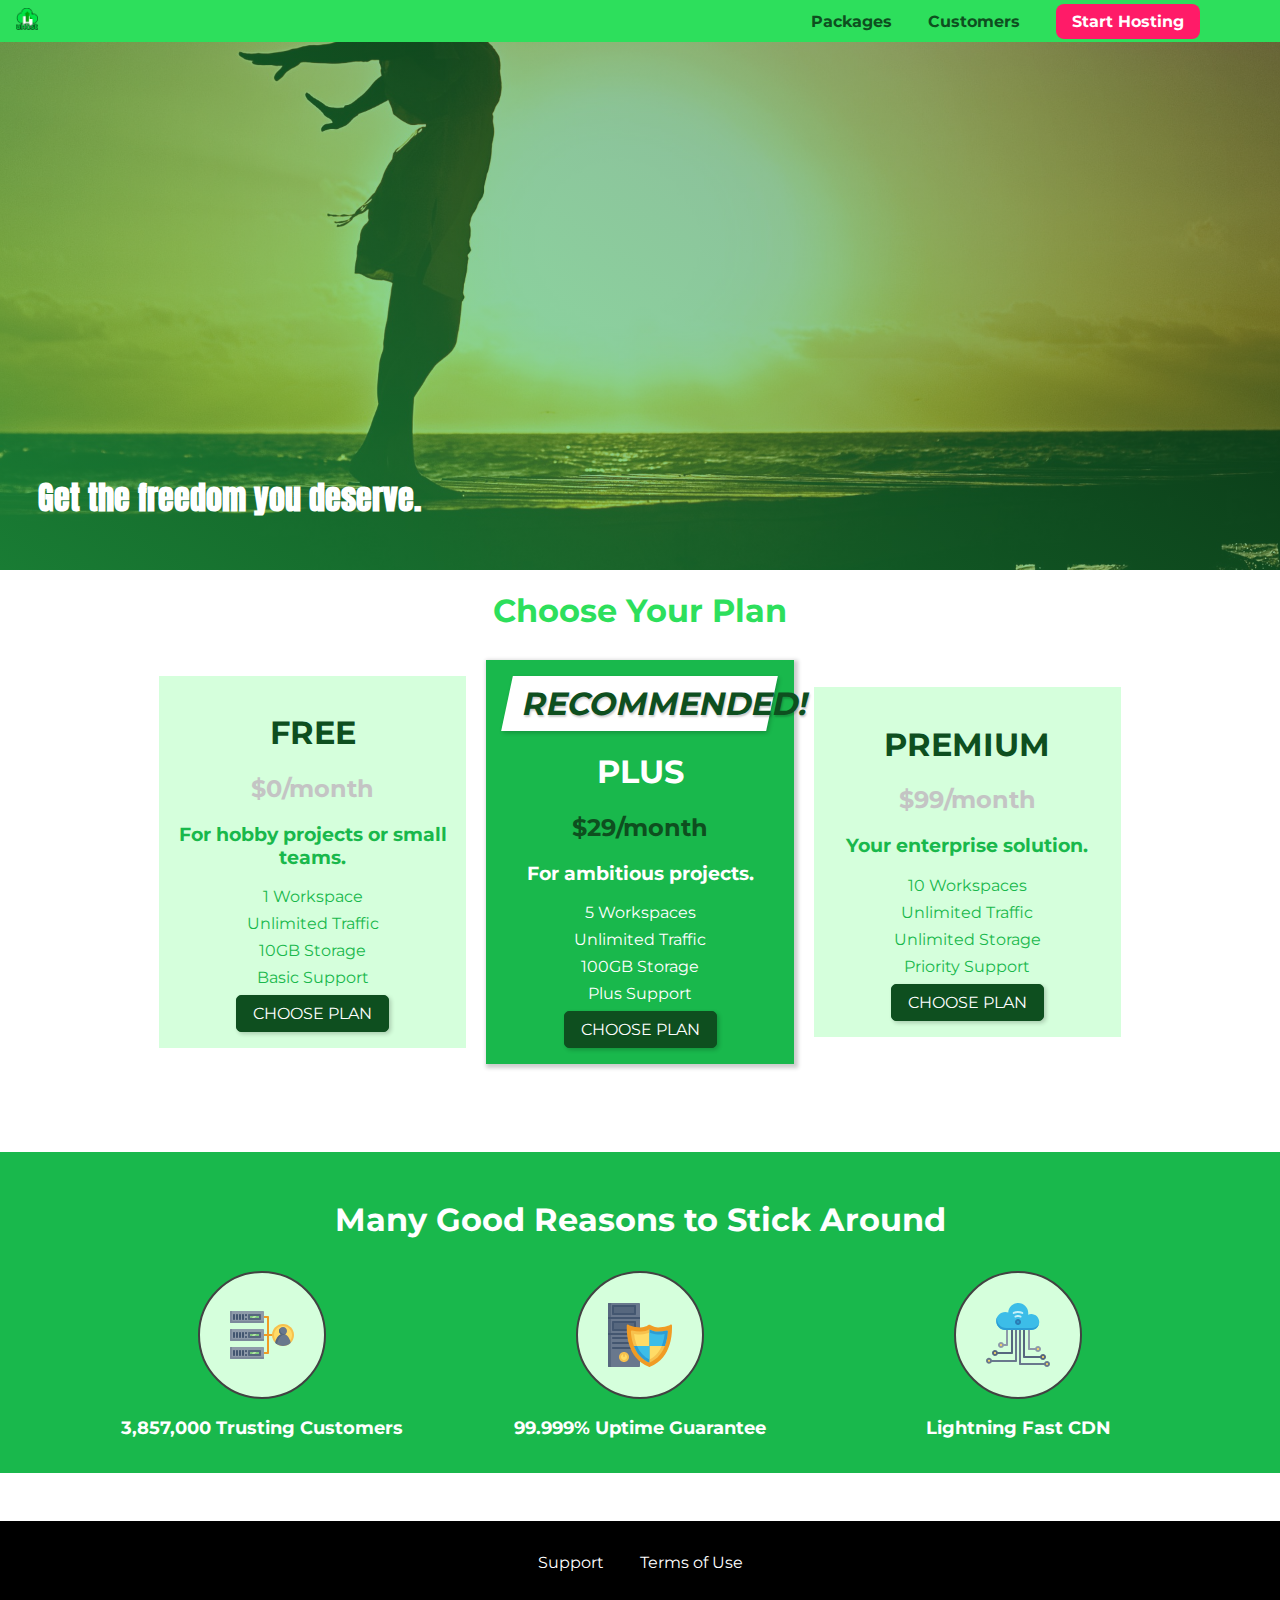
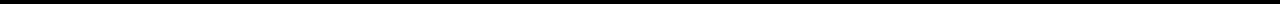
<file: index.html>
<!DOCTYPE html>
<html lang="en">
  <head>
    <meta charset="UTF-8" />
    <meta http-equiv="X-UA-Compatible" content="ie=edge" />
    <title>uHost</title>
    <link rel="shortcut icon" href="favicon.png" />
    <link
      href="https://fonts.googleapis.com/css?family=Anton"
      rel="stylesheet"
    />
    <link
      href="https://fonts.googleapis.com/css?family=Montserrat:400,700"
      rel="stylesheet"
    />
    <link rel="stylesheet" href="shared.css" />
    <link rel="stylesheet" href="main.css" />
  </head>

  <body>
    <header class="main-header">
      <div>
        <a href="index.html" class="main-header__brand">
          <img
            src="images/uhost-icon.png"
            alt="uHost - Your favourite hosting company"
          />
        </a>
      </div>
      <nav class="main-nav">
        <ul class="main-nav__items">
          <li class="main-nav__item">
            <a href="packages/index.html">Packages</a>
          </li>
          <li class="main-nav__item">
            <a href="customers/index.html">Customers</a>
          </li>
          <li class="main-nav__item main-nav__item--cta">
            <a href="start-hosting/index.html">Start Hosting</a>
          </li>
        </ul>
      </nav>
    </header>
    <main>
      <section id="product-overview">
        <h1>Get the freedom you deserve.</h1>
      </section>
      <section id="plans">
        <h1 class="section-title">Choose Your Plan</h1>
        <div class="plan__list">
          <article class="plan">
            <h1 class="plan__title">FREE</h1>
            <h2 class="plan__price">$0/month</h2>
            <h3>For hobby projects or small teams.</h3>
            <ul class="plan__features">
              <li class="plan__feature">1 Workspace</li>
              <li class="plan__feature">Unlimited Traffic</li>
              <li class="plan__feature">10GB Storage</li>
              <li class="plan__feature">Basic Support</li>
            </ul>
            <div>
              <button class="action-btn">CHOOSE PLAN</button>
            </div>
          </article>
          <article class="plan plan--highlighted">
            <h1 class="plan__annotation">RECOMMENDED!</h1>
            <h1 class="plan__title">PLUS</h1>
            <h2 class="plan__price">$29/month</h2>
            <h3>For ambitious projects.</h3>
            <ul class="plan__features">
              <li class="plan__feature">5 Workspaces</li>
              <li class="plan__feature">Unlimited Traffic</li>
              <li class="plan__feature">100GB Storage</li>
              <li class="plan__feature">Plus Support</li>
            </ul>
            <div>
              <button class="action-btn">CHOOSE PLAN</button>
            </div>
          </article>
          <article class="plan">
            <h1 class="plan__title">PREMIUM</h1>
            <h2 class="plan__price">$99/month</h2>
            <h3>Your enterprise solution.</h3>
            <ul class="plan__features">
              <li class="plan__feature">10 Workspaces</li>
              <li class="plan__feature">Unlimited Traffic</li>
              <li class="plan__feature">Unlimited Storage</li>
              <li class="plan__feature">Priority Support</li>
            </ul>
            <div>
              <button class="action-btn">CHOOSE PLAN</button>
            </div>
          </article>
        </div>
      </section>
      <section id="key-features">
        <h1 class="section-title">Many Good Reasons to Stick Around</h1>
        <ul class="feature--list">
          <li class="feature">
            <div class="feature__image">
              <svg viewBox="0 0 512 512">
                <path
                  style="fill: #f09b24"
                  d="M344,248h-32V112c0-4.418-3.582-8-8-8h-40c-4.418,0-8,3.582-8,8s3.582,8,8,8h32v128h-32  c-4.418,0-8,3.582-8,8s3.582,8,8,8h32v128h-32c-4.418,0-8,3.582-8,8s3.582,8,8,8h40c4.418,0,8-3.582,8-8V264h32c4.418,0,8-3.582,8-8  S348.418,248,344,248z"
                />
                <path
                  style="fill: #8e9aa9"
                  d="M264,64H8c-4.418,0-8,3.582-8,8v80c0,4.418,3.582,8,8,8h256c4.418,0,8-3.582,8-8V72  C272,67.582,268.418,64,264,64z"
                />
                <path
                  style="fill: #7c899b"
                  d="M24,144c-4.418,0-8-3.582-8-8V64H8c-4.418,0-8,3.582-8,8v80c0,4.418,3.582,8,8,8h256  c4.418,0,8-3.582,8-8v-8H24z"
                />
                <rect
                  x="152"
                  y="96"
                  style="fill: #b8e3a8"
                  width="88"
                  height="32"
                />
                <g>
                  <polygon
                    style="fill: #7ec97d"
                    points="152,96 152,128 166,128 198,96  "
                  />
                  <polygon
                    style="fill: #7ec97d"
                    points="220,96 188,128 240,128 240,96  "
                  />
                </g>
                <path
                  style="fill: #56677e"
                  d="M240,136h-88c-4.418,0-8-3.582-8-8V96c0-4.418,3.582-8,8-8h88c4.418,0,8,3.582,8,8v32  C248,132.418,244.418,136,240,136z M160,120h72v-16h-72V120z"
                />
                <g>
                  <path
                    style="fill: #435670"
                    d="M32,136c-4.418,0-8-3.582-8-8V96c0-4.418,3.582-8,8-8s8,3.582,8,8v32C40,132.418,36.418,136,32,136z   "
                  />
                  <path
                    style="fill: #435670"
                    d="M56,136c-4.418,0-8-3.582-8-8V96c0-4.418,3.582-8,8-8s8,3.582,8,8v32C64,132.418,60.418,136,56,136z   "
                  />
                  <path
                    style="fill: #435670"
                    d="M80,136c-4.418,0-8-3.582-8-8V96c0-4.418,3.582-8,8-8s8,3.582,8,8v32C88,132.418,84.418,136,80,136z   "
                  />
                  <path
                    style="fill: #435670"
                    d="M104,136c-4.418,0-8-3.582-8-8V96c0-4.418,3.582-8,8-8s8,3.582,8,8v32   C112,132.418,108.418,136,104,136z"
                  />
                  <path
                    style="fill: #435670"
                    d="M128,105c-4.418,0-8-3.582-8-8v-1c0-4.418,3.582-8,8-8s8,3.582,8,8v1   C136,101.418,132.418,105,128,105z"
                  />
                  <path
                    style="fill: #435670"
                    d="M128,136c-4.418,0-8-3.582-8-8v-1c0-4.418,3.582-8,8-8s8,3.582,8,8v1   C136,132.418,132.418,136,128,136z"
                  />
                </g>
                <path
                  style="fill: #8e9aa9"
                  d="M264,208H8c-4.418,0-8,3.582-8,8v80c0,4.418,3.582,8,8,8h256c4.418,0,8-3.582,8-8v-80  C272,211.582,268.418,208,264,208z"
                />
                <path
                  style="fill: #7c899b"
                  d="M24,288c-4.418,0-8-3.582-8-8v-72H8c-4.418,0-8,3.582-8,8v80c0,4.418,3.582,8,8,8h256  c4.418,0,8-3.582,8-8v-8H24z"
                />
                <rect
                  x="152"
                  y="240"
                  style="fill: #b8e3a8"
                  width="88"
                  height="32"
                />
                <g>
                  <polygon
                    style="fill: #7ec97d"
                    points="152,240 152,272 166,272 198,240  "
                  />
                  <polygon
                    style="fill: #7ec97d"
                    points="220,240 188,272 240,272 240,240  "
                  />
                </g>
                <path
                  style="fill: #56677e"
                  d="M240,280h-88c-4.418,0-8-3.582-8-8v-32c0-4.418,3.582-8,8-8h88c4.418,0,8,3.582,8,8v32  C248,276.418,244.418,280,240,280z M160,264h72v-16h-72V264z"
                />
                <g>
                  <path
                    style="fill: #435670"
                    d="M32,280c-4.418,0-8-3.582-8-8v-32c0-4.418,3.582-8,8-8s8,3.582,8,8v32C40,276.418,36.418,280,32,280   z"
                  />
                  <path
                    style="fill: #435670"
                    d="M56,280c-4.418,0-8-3.582-8-8v-32c0-4.418,3.582-8,8-8s8,3.582,8,8v32C64,276.418,60.418,280,56,280   z"
                  />
                  <path
                    style="fill: #435670"
                    d="M80,280c-4.418,0-8-3.582-8-8v-32c0-4.418,3.582-8,8-8s8,3.582,8,8v32C88,276.418,84.418,280,80,280   z"
                  />
                  <path
                    style="fill: #435670"
                    d="M104,280c-4.418,0-8-3.582-8-8v-32c0-4.418,3.582-8,8-8s8,3.582,8,8v32   C112,276.418,108.418,280,104,280z"
                  />
                  <path
                    style="fill: #435670"
                    d="M128,249c-4.418,0-8-3.582-8-8v-1c0-4.418,3.582-8,8-8s8,3.582,8,8v1   C136,245.418,132.418,249,128,249z"
                  />
                  <path
                    style="fill: #435670"
                    d="M128,280c-4.418,0-8-3.582-8-8v-1c0-4.418,3.582-8,8-8s8,3.582,8,8v1   C136,276.418,132.418,280,128,280z"
                  />
                </g>
                <path
                  style="fill: #8e9aa9"
                  d="M264,352H8c-4.418,0-8,3.582-8,8v80c0,4.418,3.582,8,8,8h256c4.418,0,8-3.582,8-8v-80  C272,355.582,268.418,352,264,352z"
                />
                <path
                  style="fill: #7c899b"
                  d="M24,432c-4.418,0-8-3.582-8-8v-72H8c-4.418,0-8,3.582-8,8v80c0,4.418,3.582,8,8,8h256  c4.418,0,8-3.582,8-8v-8H24z"
                />
                <rect
                  x="152"
                  y="384"
                  style="fill: #b8e3a8"
                  width="88"
                  height="32"
                />
                <g>
                  <polygon
                    style="fill: #7ec97d"
                    points="152,384 152,416 166,416 198,384  "
                  />
                  <polygon
                    style="fill: #7ec97d"
                    points="220,384 188,416 240,416 240,384  "
                  />
                </g>
                <path
                  style="fill: #56677e"
                  d="M240,424h-88c-4.418,0-8-3.582-8-8v-32c0-4.418,3.582-8,8-8h88c4.418,0,8,3.582,8,8v32  C248,420.418,244.418,424,240,424z M160,408h72v-16h-72V408z"
                />
                <g>
                  <path
                    style="fill: #435670"
                    d="M32,424c-4.418,0-8-3.582-8-8v-32c0-4.418,3.582-8,8-8s8,3.582,8,8v32C40,420.418,36.418,424,32,424   z"
                  />
                  <path
                    style="fill: #435670"
                    d="M56,424c-4.418,0-8-3.582-8-8v-32c0-4.418,3.582-8,8-8s8,3.582,8,8v32C64,420.418,60.418,424,56,424   z"
                  />
                  <path
                    style="fill: #435670"
                    d="M80,424c-4.418,0-8-3.582-8-8v-32c0-4.418,3.582-8,8-8s8,3.582,8,8v32C88,420.418,84.418,424,80,424   z"
                  />
                  <path
                    style="fill: #435670"
                    d="M104,424c-4.418,0-8-3.582-8-8v-32c0-4.418,3.582-8,8-8s8,3.582,8,8v32   C112,420.418,108.418,424,104,424z"
                  />
                  <path
                    style="fill: #435670"
                    d="M128,393c-4.418,0-8-3.582-8-8v-1c0-4.418,3.582-8,8-8s8,3.582,8,8v1   C136,389.418,132.418,393,128,393z"
                  />
                  <path
                    style="fill: #435670"
                    d="M128,424c-4.418,0-8-3.582-8-8v-1c0-4.418,3.582-8,8-8s8,3.582,8,8v1   C136,420.418,132.418,424,128,424z"
                  />
                </g>
                <path
                  style="fill: #f7c14d"
                  d="M424,168c-48.523,0-88,39.477-88,88s39.477,88,88,88s88-39.477,88-88S472.523,168,424,168z"
                />
                <path
                  style="fill: #ffdb66"
                  d="M424,184c-39.701,0-72,32.299-72,72s32.299,72,72,72s72-32.299,72-72S463.701,184,424,184z"
                />
                <path
                  style="fill: #69788d"
                  d="M484.893,314.16C476.393,274.588,451.922,248,424,248s-52.393,26.588-60.893,66.16  c-0.605,2.82,0.354,5.749,2.511,7.664C381.731,336.124,402.465,344,424,344s42.269-7.876,58.381-22.176  C484.539,319.909,485.498,316.98,484.893,314.16z"
                />
                <path
                  style="fill: #56677e"
                  d="M434.053,249.171C430.768,248.403,427.411,248,424,248c-27.922,0-52.393,26.588-60.893,66.16  c-0.605,2.82,0.354,5.749,2.511,7.664c3.383,3.002,6.979,5.703,10.734,8.125C384.904,286.243,407.373,255.378,434.053,249.171z"
                />
                <path
                  style="fill: #69788d"
                  d="M424,192c-17.645,0-32,14.355-32,32s14.355,32,32,32s32-14.355,32-32S441.645,192,424,192z"
                />
                <path
                  style="fill: #56677e"
                  d="M432,248c-17.645,0-32-14.355-32-32c0-6.783,2.128-13.076,5.742-18.258  C397.444,203.53,392,213.138,392,224c0,17.645,14.355,32,32,32c10.862,0,20.471-5.444,26.258-13.742  C445.076,245.872,438.783,248,432,248z"
                />
              </svg>
            </div>
            <p class="feature__description">3,857,000 Trusting Customers</p>
          </li>
          <li class="feature">
            <div class="feature__image">
              <svg viewBox="0 0 512 512">
                <path
                  style="fill: #69788d"
                  d="M248,0H8C3.582,0,0,3.582,0,8v496c0,4.418,3.582,8,8,8h240c4.418,0,8-3.582,8-8V8  C256,3.582,252.418,0,248,0z"
                />
                <path
                  style="fill: #56677e"
                  d="M24,504V8c0-4.418,3.582-8,8-8H8C3.582,0,0,3.582,0,8v496c0,4.418,3.582,8,8,8h24  C27.582,512,24,508.418,24,504z"
                />
                <g>
                  <rect
                    x="0"
                    y="112"
                    style="fill: #435670"
                    width="256"
                    height="16"
                  />
                  <rect
                    x="0"
                    y="240"
                    style="fill: #435670"
                    width="256"
                    height="16"
                  />
                </g>
                <path
                  style="fill: #f7c14d"
                  d="M128,392c-22.056,0-40,17.944-40,40s17.944,40,40,40s40-17.944,40-40S150.056,392,128,392z"
                />
                <path
                  style="fill: #ffdb66"
                  d="M128,408c-13.233,0-24,10.767-24,24s10.767,24,24,24s24-10.767,24-24S141.233,408,128,408z"
                />
                <path
                  style="fill: #f7c14d"
                  d="M128,392c-2.739,0-5.414,0.278-8,0.805V424c0,4.418,3.582,8,8,8c4.418,0,8-3.582,8-8v-31.195  C133.414,392.278,130.739,392,128,392z"
                />
                <g>
                  <path
                    style="fill: #435670"
                    d="M216,288H40c-4.418,0-8-3.582-8-8s3.582-8,8-8h176c4.418,0,8,3.582,8,8S220.418,288,216,288z"
                  />
                  <path
                    style="fill: #435670"
                    d="M216,328H40c-4.418,0-8-3.582-8-8s3.582-8,8-8h176c4.418,0,8,3.582,8,8S220.418,328,216,328z"
                  />
                  <path
                    style="fill: #435670"
                    d="M216,368H40c-4.418,0-8-3.582-8-8s3.582-8,8-8h176c4.418,0,8,3.582,8,8S220.418,368,216,368z"
                  />
                  <path
                    style="fill: #435670"
                    d="M216,16H40c-4.418,0-8,3.582-8,8v64c0,4.418,3.582,8,8,8h176c4.418,0,8-3.582,8-8V24   C224,19.582,220.418,16,216,16z"
                  />
                </g>
                <rect
                  x="48"
                  y="32"
                  style="fill: #56677e"
                  width="160"
                  height="48"
                />
                <path
                  style="fill: #435670"
                  d="M216,144H40c-4.418,0-8,3.582-8,8v64c0,4.418,3.582,8,8,8h176c4.418,0,8-3.582,8-8v-64  C224,147.582,220.418,144,216,144z"
                />
                <rect
                  x="48"
                  y="160"
                  style="fill: #56677e"
                  width="160"
                  height="48"
                />
                <path
                  style="fill: #f09b24"
                  d="M511.747,180.237c-0.194-6.537-8.107-10.107-13.135-5.894c-5.6,4.693-42.904,21.282-98.514,21.282  c-33.45,0-64.625-20.999-64.929-21.206c-2.9-1.991-6.764-1.85-9.512,0.346c-2.677,2.135-27.201,20.86-63.793,20.86  c-55.607,0-92.914-16.589-98.515-21.282c-5.028-4.211-12.941-0.645-13.135,5.894c-1.634,54.834,4.655,105.941,18.693,151.903  c12.096,39.604,29.759,74.047,52.497,102.373c27.538,34.304,62.743,59.882,104.66,76.045c3.069,1.918,6.757,1.921,9.83,0  c41.917-16.163,77.122-41.741,104.66-76.045c22.738-28.326,40.401-62.77,52.497-102.373  C507.092,286.179,513.381,235.071,511.747,180.237z"
                />
                <path
                  style="fill: #f7c14d"
                  d="M476.21,221.226c-1.953-1.631-4.568-2.235-7.036-1.628c-21.686,5.327-44.926,8.028-69.075,8.028  c-25.926,0-49.633-8.975-64.955-16.504c-2.307-1.134-5.016-1.091-7.284,0.116c-14.059,7.477-36.919,16.388-65.994,16.388  c-24.153,0-47.394-2.701-69.075-8.028c-5.155-1.268-10.221,2.966-9.894,8.261c2.077,33.693,7.668,65.635,16.616,94.935  c22.774,74.565,66.139,126.334,128.888,153.868c2.032,0.891,4.397,0.891,6.43,0c61.777-27.107,104.716-78.876,127.62-153.868  c8.948-29.3,14.539-61.241,16.616-94.935C479.224,225.319,478.163,222.856,476.21,221.226z"
                />
                <path
                  style="fill: #ffdb66"
                  d="M331.609,451.727c-52.604-25.289-89.304-70.987-109.144-135.944  c-6.532-21.39-11.162-44.336-13.82-68.447c17.133,2.852,34.952,4.291,53.22,4.291c29.394,0,53.376-7.793,69.978-15.561  c17.44,7.736,41.656,15.561,68.256,15.561c18.267,0,36.085-1.439,53.219-4.291c-2.659,24.112-7.288,47.06-13.82,68.448  C419.545,381.108,383.27,426.805,331.609,451.727z"
                />
                <g>
                  <path
                    style="fill: #2c9dd4"
                    d="M479.066,227.858c0.157-2.539-0.903-5.002-2.856-6.633s-4.568-2.235-7.036-1.628   c-21.686,5.327-44.926,8.028-69.075,8.028c-25.926,0-49.633-8.975-64.955-16.504c-1.057-0.52-2.2-0.78-3.345-0.806l-0.072,133.351   h123.601c2.556-6.746,4.933-13.702,7.123-20.874C471.398,293.493,476.989,261.552,479.066,227.858z"
                  />
                  <path
                    style="fill: #2c9dd4"
                    d="M206.658,343.667c24.153,63.42,65.028,108.108,121.743,132.995c1.031,0.452,2.147,0.673,3.263,0.666   l0.063-133.661H206.658z"
                  />
                </g>
                <g>
                  <path
                    style="fill: #3cbde8"
                    d="M439.497,315.783c6.532-21.389,11.161-44.336,13.82-68.448c-17.134,2.852-34.952,4.291-53.219,4.291   c-26.6,0-50.815-7.824-68.256-15.561l-0.116,107.601h97.758C433.179,334.807,436.524,325.518,439.497,315.783z"
                  />
                  <path
                    style="fill: #3cbde8"
                    d="M232.523,343.667c21.144,50.298,54.363,86.56,99.087,108.06l0.117-108.06H232.523z"
                  />
                </g>
              </svg>
            </div>
            <p class="feature__description">99.999% Uptime Guarantee</p>
          </li>
          <li class="feature">
            <div class="feature__image">
              <svg viewBox="0 0 512 512">
                <path
                  style="fill: #8e9aa9"
                  d="M168,200c-4.418,0-8,3.582-8,8v120h-17.376c-3.302-9.311-12.194-16-22.624-16  c-13.234,0-24,10.767-24,24s10.766,24,24,24c10.429,0,19.321-6.689,22.624-16H168c4.418,0,8-3.582,8-8V208  C176,203.582,172.418,200,168,200z"
                />
                <path
                  style="fill: #ffdb66"
                  d="M120,328c-4.411,0-8,3.589-8,8s3.589,8,8,8s8-3.589,8-8S124.411,328,120,328z"
                />
                <path
                  style="fill: #56677e"
                  d="M208,200c-4.418,0-8,3.582-8,8v184H94.624C91.322,382.689,82.43,376,72,376  c-13.234,0-24,10.767-24,24s10.766,24,24,24c10.429,0,19.321-6.689,22.624-16H208c4.418,0,8-3.582,8-8V208  C216,203.582,212.418,200,208,200z"
                />
                <path
                  style="fill: #ffdb66"
                  d="M72,392c-4.411,0-8,3.589-8,8s3.589,8,8,8s8-3.589,8-8S76.411,392,72,392z"
                />
                <path
                  style="fill: #69788d"
                  d="M240,208c-4.418,0-8,3.582-8,8v239H47.24c-2.671-10.34-12.078-18-23.24-18c-13.234,0-24,10.767-24,24  s10.766,24,24,24c9.666,0,18.009-5.747,21.809-14H240c4.418,0,8-3.582,8-8V216C248,211.582,244.418,208,240,208z"
                />
                <path
                  style="fill: #ffdb66"
                  d="M24,453c-4.411,0-8,3.589-8,8s3.589,8,8,8s8-3.589,8-8S28.411,453,24,453z"
                />
                <path
                  style="fill: #69788d"
                  d="M488,464c-10.429,0-19.321,6.689-22.624,16H280V208c0-4.418-3.582-8-8-8s-8,3.582-8,8v280  c0,4.418,3.582,8,8,8h193.376c3.302,9.311,12.194,16,22.624,16c13.234,0,24-10.767,24-24S501.234,464,488,464z"
                />
                <path
                  style="fill: #ffdb66"
                  d="M488,480c-4.411,0-8,3.589-8,8s3.589,8,8,8s8-3.589,8-8S492.411,480,488,480z"
                />
                <path
                  style="fill: #56677e"
                  d="M456,408c-10.429,0-19.321,6.689-22.624,16H312V208c0-4.418-3.582-8-8-8s-8,3.582-8,8v224  c0,4.418,3.582,8,8,8h129.376c3.302,9.311,12.194,16,22.624,16c13.234,0,24-10.767,24-24S469.234,408,456,408z"
                />
                <path
                  style="fill: #ffdb66"
                  d="M456,424c-4.411,0-8,3.589-8,8s3.589,8,8,8s8-3.589,8-8S460.411,424,456,424z"
                />
                <path
                  style="fill: #8e9aa9"
                  d="M416,344c-10.429,0-19.321,6.689-22.624,16H352V208c0-4.418-3.582-8-8-8s-8,3.582-8,8v160  c0,4.418,3.582,8,8,8h49.376c3.302,9.311,12.194,16,22.624,16c13.234,0,24-10.767,24-24S429.234,344,416,344z"
                />
                <path
                  style="fill: #ffdb66"
                  d="M416,360c-4.411,0-8,3.589-8,8s3.589,8,8,8s8-3.589,8-8S420.411,360,416,360z"
                />
                <path
                  style="fill: #3cbde8"
                  d="M362,88c-8.741,0-17.231,1.751-25.06,5.085C337.646,88.797,338,84.43,338,80  c0-44.112-35.888-80-80-80c-42.823,0-77.895,33.816-79.909,76.149C170.393,73.415,162.244,72,154,72c-39.701,0-72,32.299-72,72  s32.299,72,72,72h208c35.29,0,64-28.71,64-64S397.29,88,362,88z"
                />
                <path
                  style="fill: #2c9dd4"
                  d="M368,200H160c-39.701,0-72-32.299-72-72c0-5.863,0.721-11.559,2.05-17.019  C84.918,120.88,82,132.102,82,144c0,39.701,32.299,72,72,72h208c30.389,0,55.88-21.296,62.379-49.743  C413.565,186.327,392.352,200,368,200z"
                />
                <path
                  style="fill: #2a7db5"
                  d="M256,128c-13.234,0-24,10.767-24,24s10.766,24,24,24c13.233,0,24-10.767,24-24S269.233,128,256,128z"
                />
                <path
                  style="fill: #2c9dd4"
                  d="M256,144c-4.411,0-8,3.589-8,8s3.589,8,8,8c4.411,0,8-3.589,8-8S260.411,144,256,144z"
                />
                <g>
                  <path
                    style="fill: #c5f1fa"
                    d="M221.755,87.695c-2.994,0-5.864-1.688-7.233-4.572c-1.894-3.991-0.194-8.763,3.798-10.657   C230.157,66.849,242.834,64,256,64c13.166,0,25.844,2.849,37.68,8.466c3.992,1.895,5.692,6.666,3.798,10.657   s-6.666,5.692-10.657,3.798C277.144,82.328,266.774,80,256,80c-10.774,0-21.144,2.328-30.821,6.921   C224.072,87.446,222.904,87.695,221.755,87.695z"
                  />
                  <path
                    style="fill: #c5f1fa"
                    d="M276.545,116.618c-1.148,0-2.316-0.249-3.424-0.774C267.745,113.293,261.985,112,256,112   c-5.985,0-11.745,1.293-17.121,3.844c-3.991,1.895-8.763,0.192-10.657-3.798c-1.894-3.992-0.193-8.764,3.798-10.657   C239.557,97.813,247.625,96,256,96c8.376,0,16.444,1.813,23.98,5.389c3.991,1.894,5.692,6.665,3.798,10.657   C282.41,114.93,279.539,116.618,276.545,116.618z"
                  />
                </g>
              </svg>
            </div>
            <p class="feature__description">Lightning Fast CDN</p>
          </li>
        </ul>
      </section>
    </main>
    <footer class="main-footer">
      <nav>
        <ul class="footer--list">
          <li class="footer--item">
            <a class="item" href="#">Support</a>
          </li>
          <li class="footer--item">
            <a class="item" href="#">Terms of Use</a>
          </li>
        </ul>
      </nav>
    </footer>
  </body>
</html>
</file>
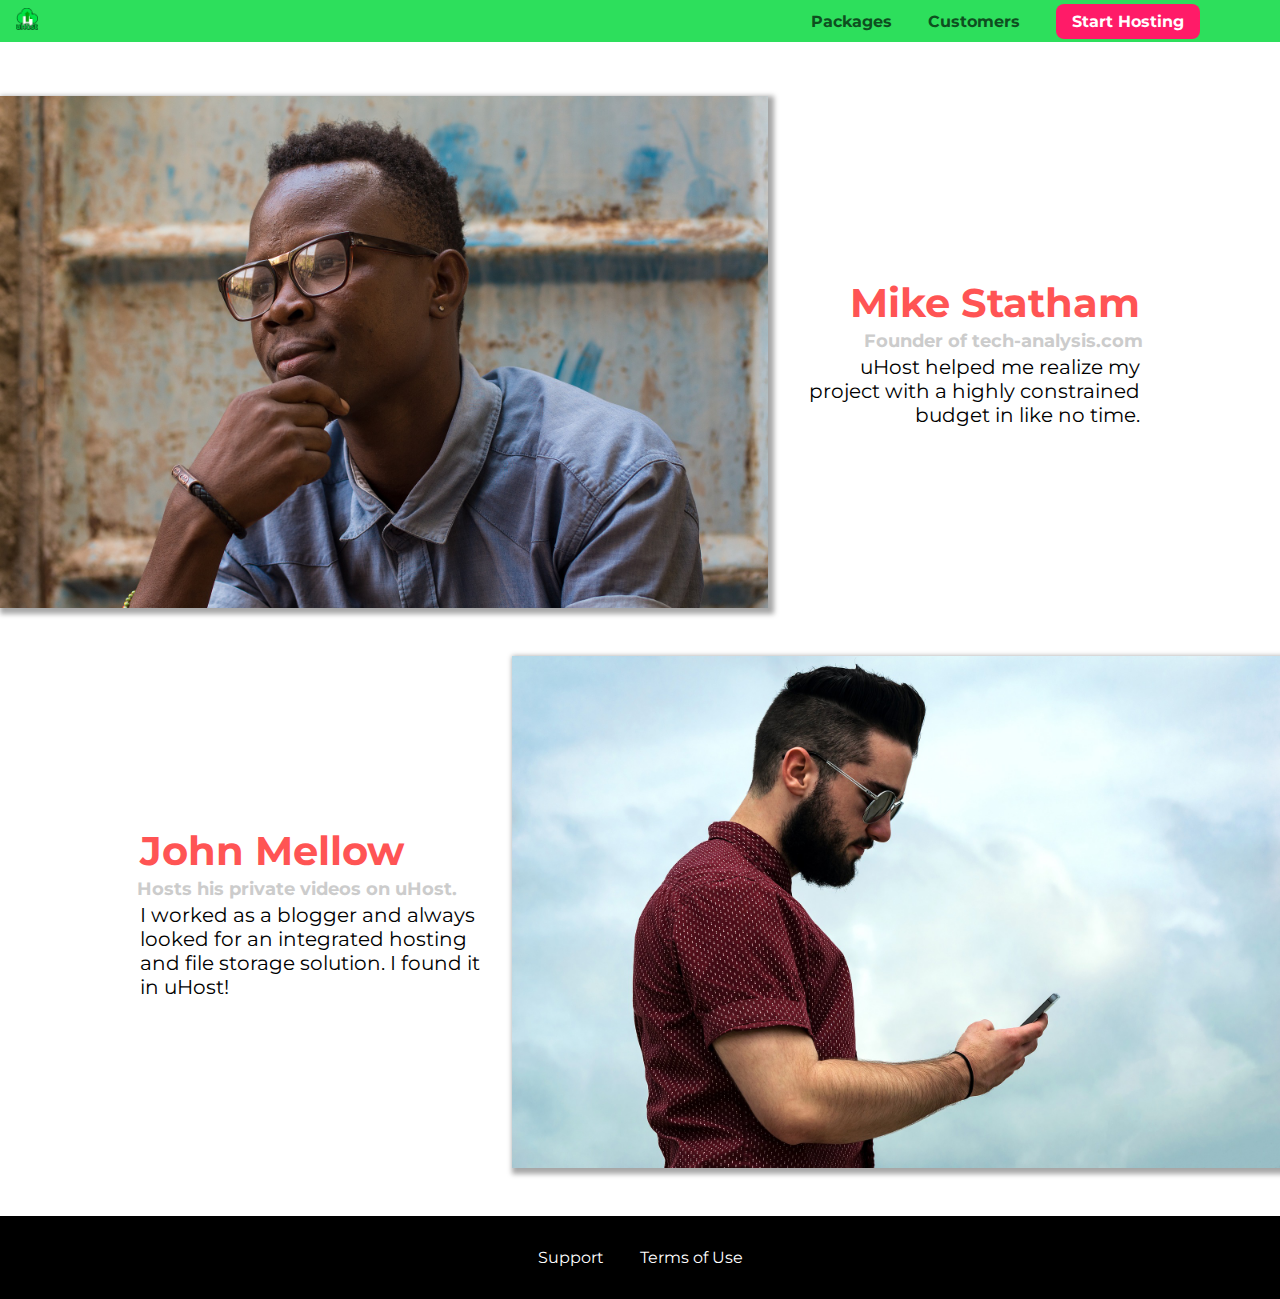
<file: customers/index.html>
<!DOCTYPE html>
<html lang="en">

<head>
    <meta charset="UTF-8">
    <meta name="viewport" content="width=device-width, initial-scale=1.0">
    <meta http-equiv="X-UA-Compatible" content="ie=edge">
    <title>uHost Customers</title>
    <link rel="shortcut icon" href="../favicon.png">
    <link href="https://fonts.googleapis.com/css?family=Anton|Montserrat:400,700" rel="stylesheet">
    <link rel="stylesheet" href="../shared.css">
    <link rel="stylesheet" href="customers.css">
</head>

<body>
    <header class="main-header">
        <div>
            <a href="../index.html" class="main-header__brand">
                <img src="../images/uhost-icon.png" alt="uHost - Your favourite hosting company">
            </a>
        </div>
        <nav class="main-nav">
            <ul class="main-nav__items">
                <li class="main-nav__item">
                    <a href="../packages/index.html">Packages</a>
                </li>
                <li class="main-nav__item">
                    <a href="index.html">Customers</a>
                </li>
                <li class="main-nav__item main-nav__item--cta">
                    <a href="../start-hosting/index.html">Start Hosting</a>
                </li>
            </ul>
        </nav>
    </header>
    <main>
        <div>
            <div class="testimonial" id="customer-1">
                <div class="testimonial__image-container">
                    <img src="../images/customer-1.jpg" alt="Mike Statham - Customer" class="testimonial__image">
                </div>
                <div class="testimonial__info">
                    <h1 class="testimonial__name">Mike Statham</h1>
                    <h2 class="testimonial__subtitle">Founder of
                        <a href="tech-analysis.com">tech-analysis.com</a>
                    </h2>
                    <p class="testimonial__text">uHost helped me realize my project with a highly constrained budget in like no time.</p>
                </div>
            </div>
            <div class="testimonial" id="customer-2">

                <div class="testimonial__info">
                    <h1 class="testimonial__name">John Mellow</h1>
                    <h2 class="testimonial__subtitle">Hosts his private videos on uHost.
                    </h2>
                    <p class="testimonial__text">I worked as a blogger and always looked for an integrated hosting and file storage solution. I found
                        it in uHost!
                    </p>
                </div>
                <div class="testimonial__image-container">
                    <img src="../images/customer-2.jpg" alt="John Mellow - Customer" class="testimonial__image">
                </div>
            </div>
        </div>
    </main>
    <footer class="main-footer">
        <nav>
            <ul class="footer--list">
                <li class="footer--item">
                    <a class="item" href="#">Support</a>
                </li>
                <li class="footer--item">
                    <a class="item" href="#">Terms of Use</a>
                </li>
            </ul>
        </nav>
    </footer>
</body>

</html>
</file>
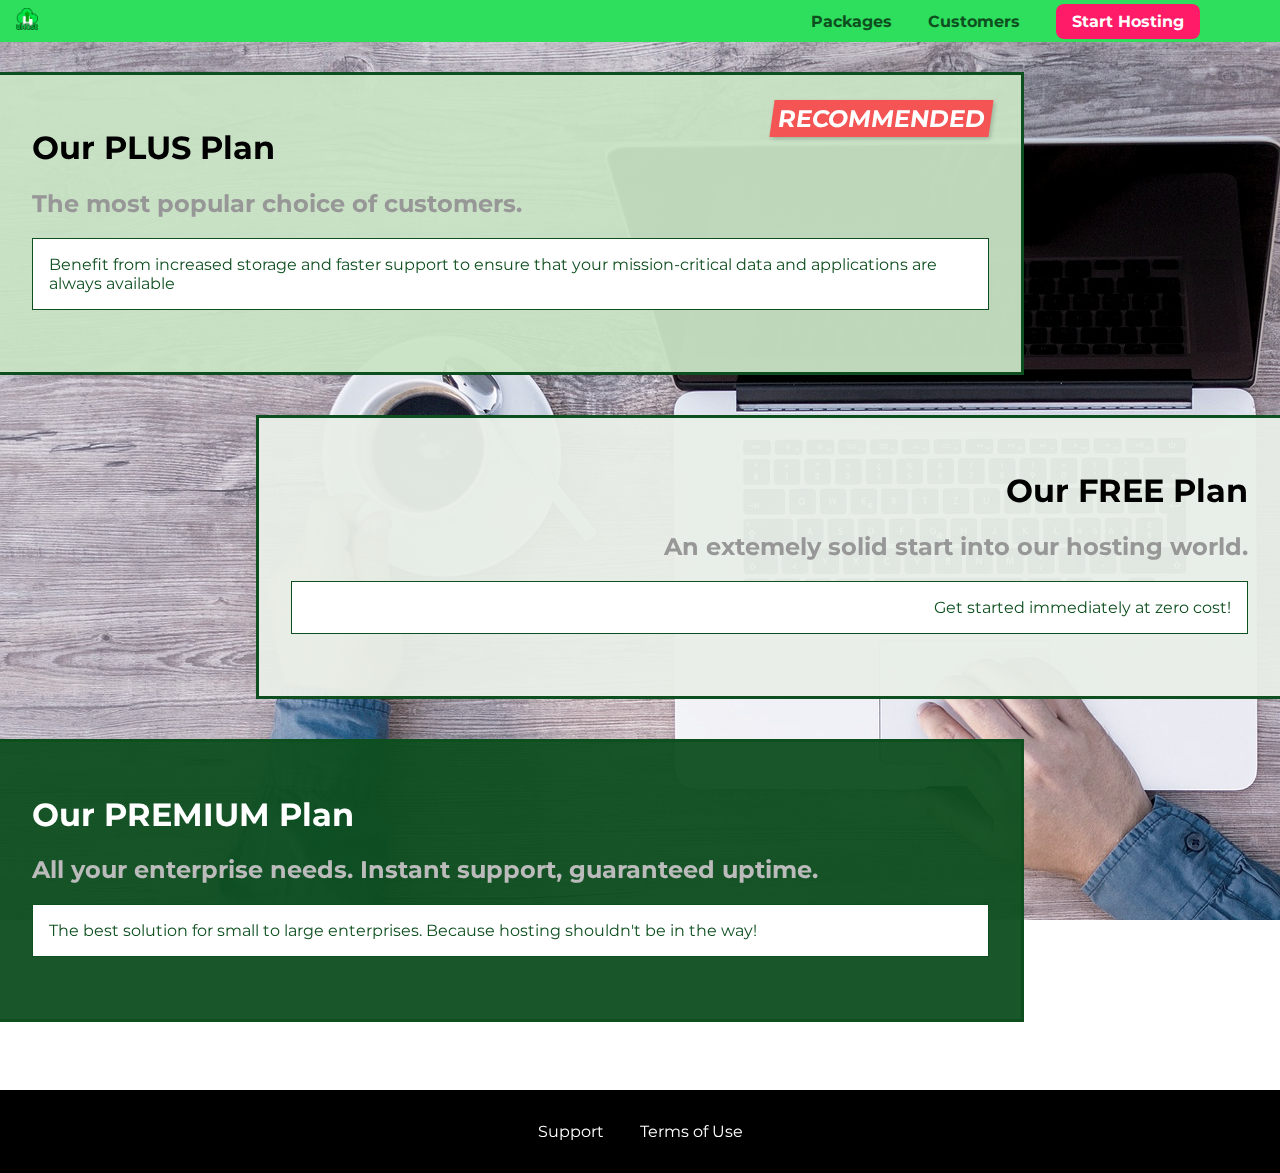
<file: packages/index.html>
<!DOCTYPE html>
<html lang="en">
  <head>
    <meta charset="UTF-8" />
    <meta http-equiv="X-UA-Compatible" content="ie=edge" />
    <title>uHost | Packages</title>
    <link rel="shortcut icon" href="favicon.png" />
    <link
      href="https://fonts.googleapis.com/css?family=Montserrat:400,700"
      rel="stylesheet"
    />
    <link rel="stylesheet" href="../shared.css" />
    <link rel="stylesheet" href="packages.css" />
  </head>

  <body>
    <div class="background"></div>
    <header class="main-header">
        <div>
            <a href="../index.html" class="main-header__brand">
                <img src="../images/uhost-icon.png" alt="uHost - Your favourite hosting company">
            </a>
        </div>
        <nav class="main-nav">
            <ul class="main-nav__items">
                <li class="main-nav__item">
                    <a href="index.html">Packages</a>
                </li>
                <li class="main-nav__item">
                    <a href="../customers/index.html">Customers</a>
                </li>
                <li class="main-nav__item main-nav__item--cta">
                    <a href="../start-hosting/index.html">Start Hosting</a>
                </li>
            </ul>
        </nav>
    </header>
    <main>
      <section class="packages" id="plus">
        <a href="#">
          <h1 class="package--title">Our PLUS Plan</h1>
          <h2 class="package__badge">RECOMMENDED</h2>
          <h2 class="package--subtitle">The most popular choice of customers.</h2>
          <p class="package--description">
            Benefit from increased storage and faster support to ensure that
            your mission-critical data and applications are always available
          </p>
        </a>
      </section>
      <section class="packages" id="free">
        <a href="#">
          <h1 class="package--title">Our FREE Plan</h1>
          <h2 class="package--subtitle">An extemely solid start into our hosting world.</h2>
          <p class="package--description">Get started immediately at zero cost!</p>
        </a>
      </section>
      <section class="packages" id="premium">
        <a href="#">
          <h1 class="package--title">Our PREMIUM Plan</h1>
          <h2 class="package--subtitle">
            All your enterprise needs. Instant support, guaranteed uptime.
          </h2>
          <p class="package--description">
            The best solution for small to large enterprises. Because hosting
            shouldn't be in the way!
          </p>
        </a>
      </section>
    </main>
    <footer class="main-footer">
      <nav>
        <ul class="footer--list">
          <li class="footer--item">
            <a class="item" href="#">Support</a>
          </li>
          <li class="footer--item">
            <a class="item" href="#">Terms of Use</a>
          </li>
        </ul>
      </nav>
    </footer>
  </body>
</html>
</file>
<file: shared.css>
* {
    box-sizing: border-box;
}

body {
    font-family: 'Montserrat', sans-serif;
    margin: 0;
}

/* Navbar CSS */

.main-header {
    width: 100%;
    background: #2ddf5c;
    padding: 8px 16px;
    position: fixed;
    box-sizing: border-box;
    top: 0;
    z-index: 1;
}

.main-header > div {
    display: inline-block;
    vertical-align: middle;
}

.main-header__brand {
    color: #0e4f1f;
    text-decoration: none;
    font-weight: bold;
    font-size: 22px;
    height: 22px;
    display: inline-block;
}

.main-header__brand img {
    height: 100%;
}

.main-nav {
    display: inline-block;
    text-align: right;
    width: calc(100% - 74px);
    vertical-align: middle;
}

.main-nav__items {
    margin: 0;
    padding: 0;
    list-style: none;
}

.main-nav__item {
    display: inline-block;
    margin: 0 16px;
}

.main-nav__item a {
    text-decoration: none;
    color: #0e4f1f;
    font-weight: bold;
    padding: 3px 0;
}

.main-nav__item a:hover,
.main-nav__item a:active {
    color: white;
    /* border-bottom: 5px solid white; */
}

.main-nav__item--cta a {
    color: white;
    background: #ff1b68;
    padding: 8px 16px;
    border-radius: 8px;
}

.main-nav__item--cta a:hover,
.main-nav__item--cta a:active {
    color: #ff1b68;
    background: white;
    border: none;
}

/* Button CSS */

.action-btn {
    background: #0e4f1f;
    color: white;
    border-radius: 5px;
    padding: 8px 16px;
    border: 1.5px solid #0e4f1f;
    font: inherit;
    box-shadow: 2px 2px 4px rgba(0, 0, 0, .2);
}

.action-btn:hover,
.action-btn:active {
    background: white;
    color: #19b84c;
    cursor: pointer;
    border-radius: 5px;
    padding: 8px 16px;
    border: 1.5px solid #19b84c;
    font: inherit;
    box-shadow: 2px 2px 4px rgba(0, 0, 0, .4);
}

.action-btn:focus {
    outline: none;
}

/* Footer CSS */

.main-footer {
    background: black;
    margin-top: 48px;
    padding: 32px;
}

.footer--list {
    list-style: none;
    margin: 0;
    padding: 0;
    text-align: center;
}

.footer--item {
    display: inline-block;
    margin: 0 16px;
}

.item {
    text-decoration: none;
    color: white;
    font-size: 16px;
}

.item:hover, 
.item:active {
    color: #ccc;
}
</file>
<file: main.css>
/* First Section CSS */

#product-overview {
  background: linear-gradient(33deg, #2ddf5d8e, #0e4f1f78),
    url("images/freedom.jpg") left 10% bottom 20% / cover no-repeat border-box, #ff1b68;
  /* background-image: url("freedom.jpg");
    background-size: cover;
    background-position: center; */
  /* background-repeat: no-repeat;
    background-origin: border-box;
    background-clip: padding-box; */
  /* background-image: linear-gradient(33deg, #2ddf5c, #0e4f1f); */
  /* background-image: radial-gradient(circle at bottom, #2ddf5c, #0e4f1f); */
  width: 100%;
  height: 528px;
  padding: 10px;
  margin-top: 42px;
  position: relative;
}

.section-title {
  color: #2ddf5c;
  text-align: center;
}

#product-overview h1 {
  color: white;
  font-family: "Anton", sans-serif;
  position: absolute;
  bottom: 5%;
  left: 3%;
}

/* h1 {
    font-family: sans-serif;
} */

/* Plan Section CSS */

.plan__list {
  width: 80%;
  margin: auto;
  text-align: center;
}

.plan {
  background-color: #d5ffdc;
  color: #19b84c;
  text-align: center;
  padding: 16px;
  margin: 8px;
  display: inline-block;
  width: 30%;
  vertical-align: middle;
}

.plan--highlighted {
  background: #19b84c;
  color: white;
  box-shadow: 2px 2px 4px 2px rgba(0, 0, 0, 0.2);
}

.plan--highlighted .plan__title {
  color: white;
}

.plan--highlighted .plan__price {
  color: #0e4f1f;
}

.plan__annotation {
  background: white;
  color: #0e4f1f;
  padding: 8px 16px;
  margin: 0 5px;
  transform: skew(-12deg);
  text-shadow: 2px 2px 2px rgba(0, 0, 0, 0.2);
  /* box-shadow: 2px 2px 4px rgba(255, 255, 255, .5); */
  box-shadow: 2px 2px 4px rgba(0, 0, 0, 0.2);
}

.plan__annotation:hover {
  background: #0e4f1f;
  color: white;
  padding: 8px 16px;
  margin: 0 5px;
  transform: skew(-12deg);
  text-shadow: 2px 2px 2px rgba(255, 255, 255, 0.2);
  box-shadow: 2px 2px 4px rgba(255, 255, 255, 0.1);
}

.plan__features {
  list-style: none;
  margin: 0;
  padding: 0;
}

.plan__feature {
  margin: 8px 0;
}

.plan__title {
  color: #0e4f1f;
}

.plan__price {
  color: rgb(196, 196, 196);
}

/* Feature Section CSS */

#key-features {
  background: #19b84c;
  margin-top: 80px;
  padding: 16px;
}

#key-features .section-title {
  color: white;
  margin: 32px;
}

.feature--list {
  list-style: none;
  margin: 0;
  padding: 0;
  text-align: center;
}

.feature {
  display: inline-block;
  width: 30%;
  vertical-align: top;
}

.feature__description {
  text-align: center;
  color: white;
  font-weight: bold;
  font-size: 18px;
}

.feature__image {
  width: 128px;
  height: 128px;
  background: #d5ffdc;
  border: 2px solid #424242;
  border-radius: 50%;
  /* display: inherit; */
  margin: auto;
  padding: 30px;
}
</file>
<file: customers/customers.css>
.testimonial {
    font-size: 20px;
    margin: 48px 0;
  }
  
  .testimonial__list {
    width: 80%;
    margin: auto;
  }
  
  .testimonial:first-of-type {
    margin-top: 96px;
  }

  .testimonial__image-container {
    width: 60%;
    display: inline-block;
    vertical-align: middle;
    box-shadow: 3px 3px 5px 3px rgba(0, 0, 0, 0.35);
  }

  .testimonial__image {
    width: 100%;
    vertical-align: middle;
  }
  
  .testimonial__info {
    text-align: right;
    padding: 14px;
    display: inline-block;
    vertical-align: middle;
    width: 30%;
  }
  
  #customer-2.testimonial {
    text-align: right;
  }
  
  #customer-2 .testimonial__info {
    text-align: left;
  }
  
  .testimonial__name {
    margin: 3px;
    color: #ff5454;
  }
  
  .testimonial__subtitle {
    margin: 0;
    font-size: 18px;
    color: #ccc;
  }
  
  .testimonial__subtitle a {
    color: inherit;
    text-decoration: none;
  }
  
  .testimonial__subtitle a:hover,
  .testimonial__subtitle a:active {
    color: #7a7a7a;
  }
  
  .testimonial__text {
    margin: 3px;
  }
</file>
<file: packages/packages.css>
/* Main Section CSS */

main {
    padding-top: 32px;
    margin-top: 20px;
}

/* Common Section CSS */

.background {
    background: url("../images/plans-background.jpg");
    filter: grayscale(40%);
    width: 100%;
    height: 100%;
    position: fixed;
    z-index: -1;
    box-sizing: border-box;
}

.packages {
    border: 3px solid #0e4f1f;
    width: 80%;
    padding: 32px;
    display: block;
    margin: 20px 0;
    border-left: none;
    position: relative;
}

/* Plus Section CSS */

#plus {
    background: #c9e4c5f1;
}

/* Free Section CSS */

#free {
    background: #e8eee7f5;
    float: right;
    border: 3px solid #0e4f1f;
    border-right: none;
    text-align: right;
}

/* Premium Section CSS */

#premium {
    background: #0e4f1ff3;
    display: inline-block;
}

#premium .package--title {
    color: white;
}

#premium .package--subtitle {
    color: #bbb;
}

/* Hover CSS */

.packages:hover,
.packages:active {
    border: 3px solid #FFC074;
    border-left: none;
    box-shadow: 2px 2px 4px rgba(0, 0, 0, 0.3);
}

#free:hover,
#free:active {
    border: 3px solid #FFC074;
    border-right: none;
}

/* Anchor CSS */

.packages a {
    text-decoration: none;
}

/* Title CSS */

.package--title {
    color: black;
}

/* Subtitle CSS */

.package--subtitle {
    color: #979797;
}

/* Description CSS */

.package--description {
    color: #0e4f1f;
    background: white;
    padding: 16px;
    margin-bottom: 30px;
    border: 1px solid #0e4f1f;
}

.package__badge {
    position: absolute;
    top: 5px;
    right: 30px;
    color: white;
    background: #f45454;
    padding: 4px 6px;
    transform: skew(-8deg);
    box-shadow: 2px 2px 4px rgba(0, 0, 0, .2);
}

.package__badge:hover {
    color: #f45454;
    background: white;
}
</file>
